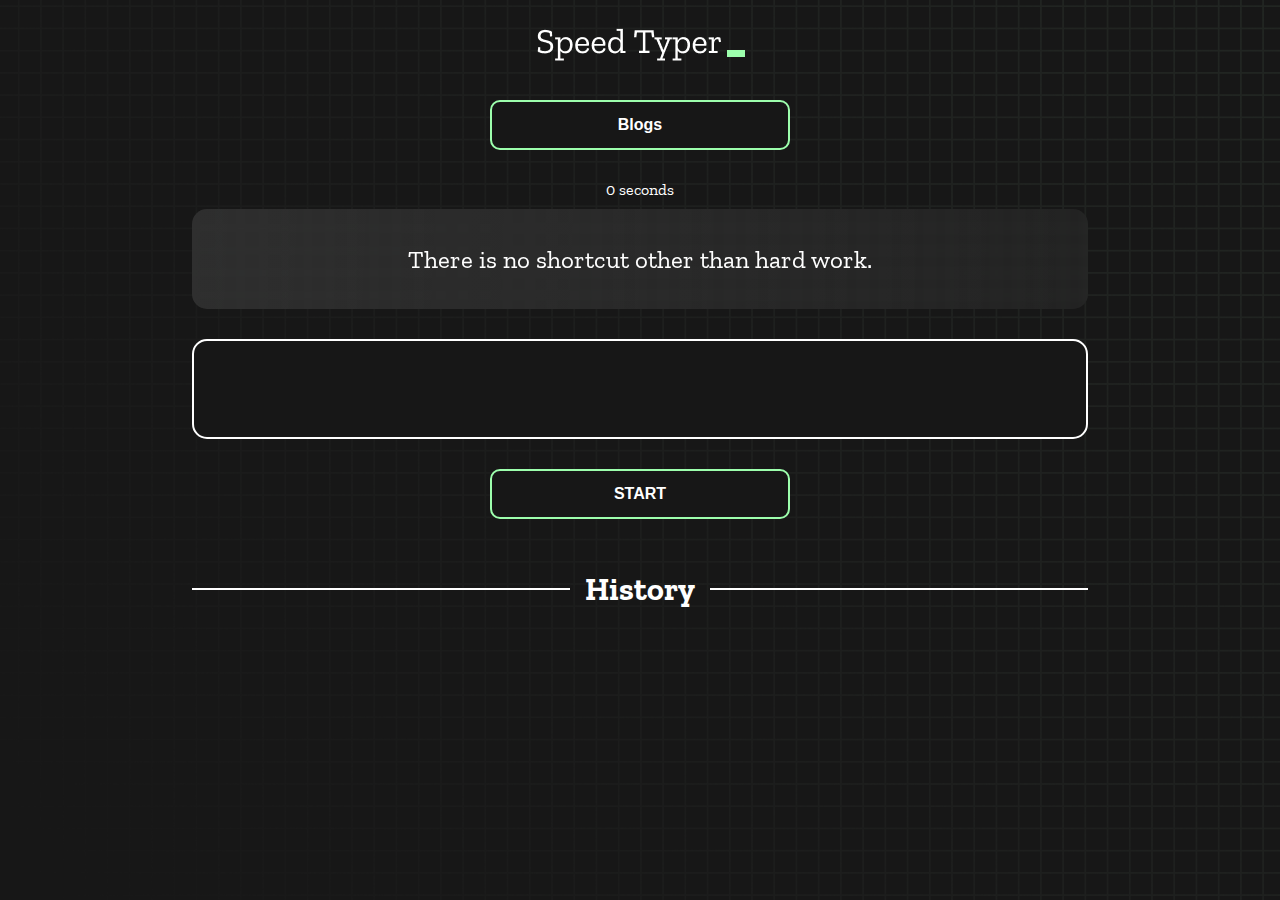
<file: index.html>
<!DOCTYPE html>
<html lang="en">

<head>
  <meta charset="UTF-8" />
  <meta http-equiv="X-UA-Compatible" content="IE=edge" />
  <meta name="viewport" content="width=device-width, initial-scale=1.0" />
  <title>Speed Monster</title>
  <link rel="stylesheet" href="styles.css" />
  <link rel="preconnect" href="https://fonts.googleapis.com" />
  <link rel="preconnect" href="https://fonts.gstatic.com" crossorigin />
  <link href="https://fonts.googleapis.com/css2?family=Zilla+Slab:wght@300;400;500&display=swap" rel="stylesheet" />
</head>

<body>
  <h1 class="title"><img src="./logo.png" /></h1>
  <div class="buttons">
    <button onclick="blogBtn()">Blogs</button>
  </div>
  <div id="show-time">0 seconds</div>

  <div class="box-container">
    <div id="question"></div>

    <div id="display" class="inactive"></div>

    <div class="buttons">
      <button id="starts">START</button>
    </div>

    <div class="divider-container">
      <div class="line"></div>
      <h1 class="title2">History</h1>
      <div class="line"></div>
    </div>
    <div id="histories"></div>
  </div>

  <div id="countdown"></div>
  <div id="modal-background" class="hidden"></div>
  <div id="result" class="hidden"></div>

  <script src="./history.js"></script>
  <script src="./script.js"></script>
</body>

</html>
</file>
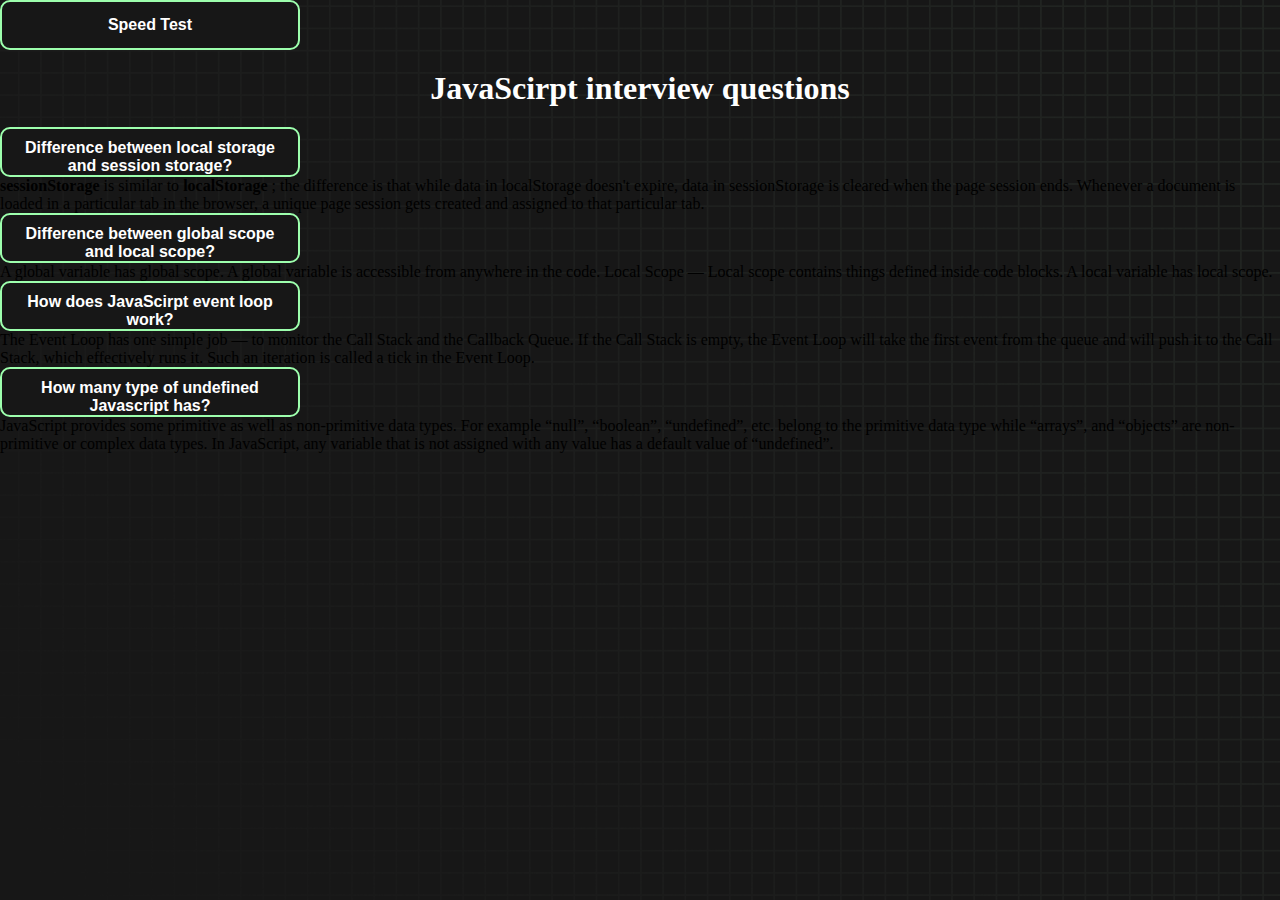
<file: blog.html>
<!DOCTYPE html>
<html lang="en">

<head>
    <meta charset="UTF-8">
    <meta http-equiv="X-UA-Compatible" content="IE=edge">
    <meta name="viewport" content="width=device-width, initial-scale=1.0">
    <title>blogs</title>
    <link rel="stylesheet" href="styles.css" />
    <link href="https://cdn.jsdelivr.net/npm/bootstrap@5.2.1/dist/css/bootstrap.min.css" rel="stylesheet"
        integrity="sha384-iYQeCzEYFbKjA/T2uDLTpkwGzCiq6soy8tYaI1GyVh/UjpbCx/TYkiZhlZB6+fzT" crossorigin="anonymous">
</head>

<body>
    <header class="container ">
        <div class="text-center">
            <button class="mt-5" onclick="speedTestPage()">Speed Test</button>
        </div>
    </header>

    <main>
        <section class="container mt-5">
            <h1 class="title text-center mb-5" >JavaScirpt interview questions</h1>
            <div class="accordion accordion-flush" id="accordionFlushExample">
                <div class="accordion-item">
                    <h2 class="accordion-header" id="flush-headingOne">
                        <button class="accordion-button collapsed" type="button" data-bs-toggle="collapse"
                            data-bs-target="#flush-collapseOne" aria-expanded="false" aria-controls="flush-collapseOne">
                            Difference between local storage and session storage?
                        </button>
                    </h2>
                    <div id="flush-collapseOne" class="accordion-collapse collapse" aria-labelledby="flush-headingOne"
                        data-bs-parent="#accordionFlushExample">
                        <div class="accordion-body"><strong>sessionStorage</strong>  is similar to <strong>localStorage</strong>  ; the difference is that
                            while data in localStorage doesn't expire, data in sessionStorage is cleared when the page
                            session ends. Whenever a document is loaded in a particular tab in the browser, a unique
                            page session gets created and assigned to that particular tab.</div>
                    </div>
                </div>
                <div class="accordion-item">
                    <h2 class="accordion-header" id="flush-headingTwo">
                        <button class="accordion-button collapsed" type="button" data-bs-toggle="collapse"
                            data-bs-target="#flush-collapseTwo" aria-expanded="false" aria-controls="flush-collapseTwo">
                            Difference between global scope and local scope?
                        </button>
                    </h2>
                    <div id="flush-collapseTwo" class="accordion-collapse collapse" aria-labelledby="flush-headingTwo"
                        data-bs-parent="#accordionFlushExample">
                        <div class="accordion-body">A global variable has global scope. A global variable is accessible
                            from anywhere in the code. Local Scope — Local scope contains things defined inside code
                            blocks. A local variable has local scope.</div>
                    </div>
                </div>
                <div class="accordion-item">
                    <h2 class="accordion-header" id="flush-headingThree">
                        <button class="accordion-button collapsed" type="button" data-bs-toggle="collapse"
                            data-bs-target="#flush-collapseThree" aria-expanded="false"
                            aria-controls="flush-collapseThree">
                            How does JavaScirpt event loop work?
                        </button>
                    </h2>
                    <div id="flush-collapseThree" class="accordion-collapse collapse"
                        aria-labelledby="flush-headingThree" data-bs-parent="#accordionFlushExample">
                        <div class="accordion-body">The Event Loop has one simple job — to monitor the Call Stack and
                            the Callback Queue. If the Call Stack is empty, the Event Loop will take the first event
                            from the queue and will push it to the Call Stack, which effectively runs it. Such an
                            iteration is called a tick in the Event Loop.</div>
                    </div>
                </div>
                <div class="accordion-item">
                    <h2 class="accordion-header" id="flush-headingFour">
                        <button class="accordion-button collapsed" type="button" data-bs-toggle="collapse"
                            data-bs-target="#flush-collapseFour" aria-expanded="false"
                            aria-controls="flush-collapseFour">
                            How many type of undefined Javascript has?
                        </button>
                    </h2>
                    <div id="flush-collapseFour" class="accordion-collapse collapse" aria-labelledby="flush-headingFour"
                        data-bs-parent="#accordionFlushExample">
                        <div class="accordion-body">JavaScript provides some primitive as well as non-primitive data
                            types. For example “null”, “boolean”, “undefined”, etc. belong to the primitive data type
                            while “arrays”, and “objects” are non-primitive or complex data types. In JavaScript, any
                            variable that is not assigned with any value has a default value of “undefined”.</div>
                    </div>
                </div>
            </div>
        </section>
    </main>

    <script src="script.js"></script>
    <script src="https://cdn.jsdelivr.net/npm/bootstrap@5.2.1/dist/js/bootstrap.bundle.min.js"
        integrity="sha384-u1OknCvxWvY5kfmNBILK2hRnQC3Pr17a+RTT6rIHI7NnikvbZlHgTPOOmMi466C8"
        crossorigin="anonymous"></script>
</body>

</html>
</file>
<file: styles.css>
* {
  padding: 0;
  margin: 0;
  box-sizing: border-box;
}

body {
  background-image: url("./bg.png");
  background-size: cover;
  background-position: left top;
  font-family: "Zilla Slab", serif;
}

.box-container {
  width: 70%;
  margin: 0 auto;
}

#question {
  height: 100px;
  display: flex;
  align-items: center;
  justify-content: center;
  color: white;
  font-size: 25px;
  border-radius: 15px;
  background: rgb(255, 255, 255);
  background: linear-gradient(
    92.49deg,
    rgba(255, 255, 255, 0.1) 0.18%,
    rgba(255, 255, 255, 0.05) 99.85%
  );
  backdrop-filter: blur(5px);
  margin-bottom: 30px;
}

#display {
  height: 100px;
  display: flex;
  flex-wrap: wrap;
  align-items: center;
  padding-left: 5rem;
  color: white;
  font-size: 32px;
  background-color: #171717;
  border: 2px solid #9dffad;
  border-radius: 15px;
}

#countdown {
  position: fixed;
  height: 100vh;
  width: 100vw;
  background-color: rgba(0, 0, 0, 0.8);
  top: 0;
  left: 0;
  display: flex;
  align-items: center;
  justify-content: center;
  font-size: 3rem;
  color: white;
  display: none;
}
#result {
  position: absolute;
  top: 50%; 
  left: 50%;
  transform: translate(-50%, -50%);
  height: 250px;
  width: 400px;
  background-color: #171717;
  border-radius: 15px;
  border: 2px solid #9dffad;
  color: white;
  text-align: center;
  padding: 2rem;
}
#show-time{
  text-align: center;
  color: white;
  margin: 10px 0;
}

.green {
  color: #9dffad;
}
.red {
  color: #eb6565;
}
.bold {
  font-weight: 700;
}
.inactive {
  border: 2px solid white !important;
}
.hidden {
  display: none;
}
.title {
  text-align: center;
  color: white;
  margin: 20px 0;
}

.divider-container {
  height: 80px;
  display: flex;
  justify-content: center;
  align-items: center;
  gap: 15px;
  margin: 0 auto;
}

.line {
  height: 2px;
  background: white;
  width: 100%;
}

.title2 {
  color: white;
  display: block;
}

.buttons {
  display: flex;
  justify-content: center;
  margin: 30px 0;
}
button {
  padding: 10px 20px;
  border: none;
  font-size: 16px;
  font-weight: bold;
  width: 300px;
  height: 50px;
  color: white;
  background-color: #171717;
  border-radius: 10px;
  border: 2px solid #9dffad;
  cursor: pointer;
}

#histories {
  
  display: grid;
  
  gap: 10px;
  justify-content: space-around;
}

.card {
  width: 100%;
  height: 100%;
  padding: 50px;
  display: flex;
  flex-direction: column;
  justify-content: space-between;
  align-items: center;
  padding: 20px 30px;
  color: white;
  border-radius: 15px;
  background: rgb(255, 255, 255);
  background: linear-gradient(
    92.49deg,
    rgba(255, 255, 255, 0.1) 0.18%,
    rgba(255, 255, 255, 0.05) 99.85%
  );
  backdrop-filter: blur(5px);
  margin-bottom: 30px;
}

#modal-background {
  background: rgb(255, 255, 255);
  background: linear-gradient(
    92.49deg,
    rgba(255, 255, 255, 0.1) 0.18%,
    rgba(255, 255, 255, 0.05) 99.85%
  );
  backdrop-filter: blur(5px);
  height: 100vh;
  width: 100%;
  position: absolute;
  top: 0;
}

@media only screen and (max-width: 700px) {
  .box-container {
    padding: 0 20px;
    width: 100%;
  }
  .card {
    /* flex-direction: column; */
    display: grid;
    grid-template-columns: repeat(1, 1fr);
  }
}
</file>
